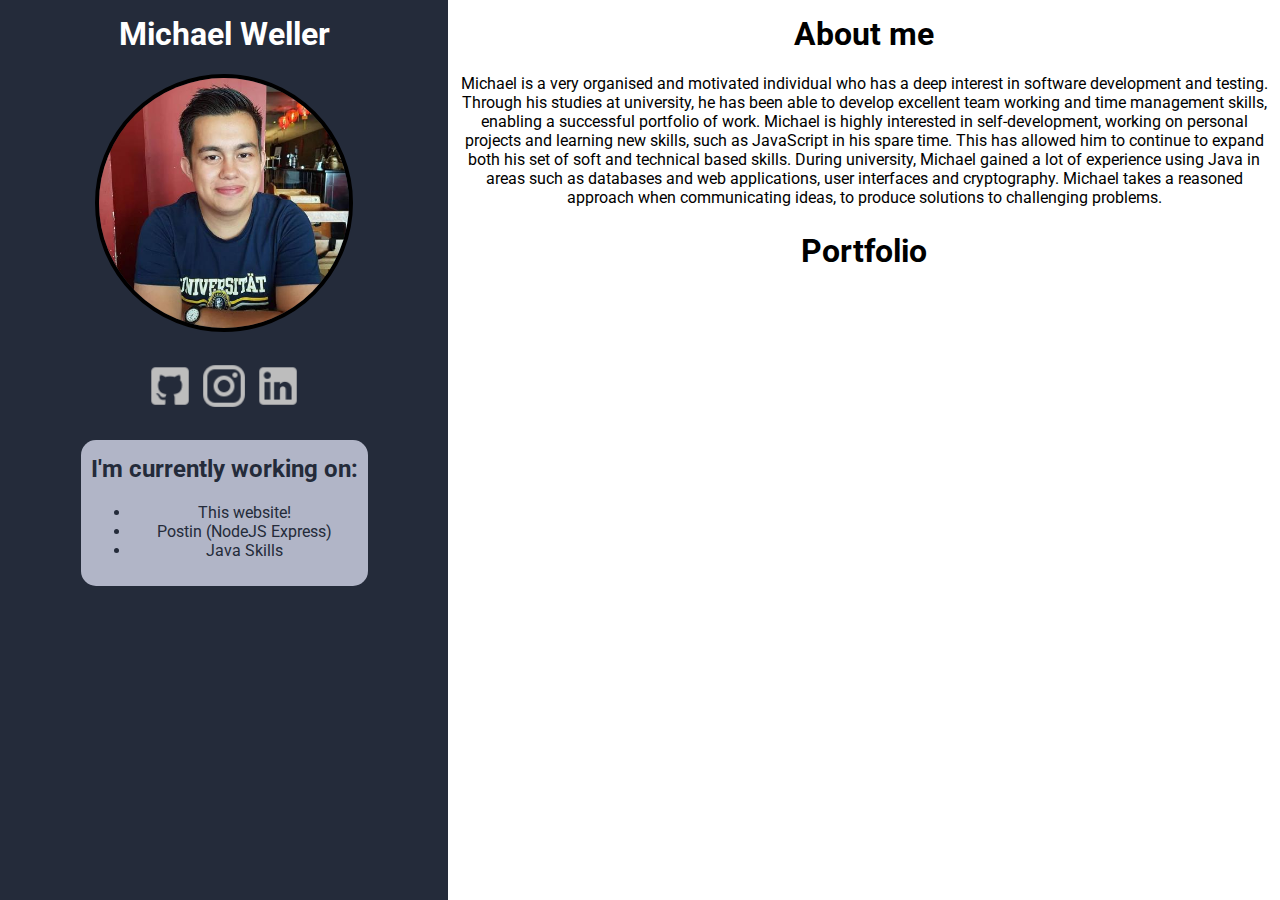
<file: index.html>
<!DOCTYPE html>
<html lang="en" dir="ltr">
  <head>
    <meta charset="utf-8">
    <title>Michael Weller</title>
    <link href="https://fonts.googleapis.com/css?family=Roboto" rel="stylesheet">
    <link rel="stylesheet" href="css/master.css">
  </head>
  <body>
    <div class="row">
      <!--Left Side-->
      <div class="left">
        <h1> Michael Weller</h1>
        <img class="profilepic" src="/images/profilepic.jpeg" alt="Profile Picture">
        <div class="socialmedia">
          <a target="blank" href="https://github.com/WMichael"><img id="githubIcon" class="icon" src="/images/github.png" alt="Github"/></a> 
          <a target="blank" href="https://www.instagram.com/vvmichael/"><img id="instagramIcon" class="icon" src="/images/instagram.png" alt="Instagram"/></a> 
          <a target="blank" href="https://www.linkedin.com/in/michael-weller-94925065/"><img id="linkedinIcon" class="icon" src="/images/linkedin.png" alt="Linkedin"/></a> 
        </div>
        <div id="currentlyWorkingOn">
          <h2 >I'm currently working on:</h2>
          <ul>
            <li>This website!</li>
            <li>Postin (NodeJS Express)</li>
            <li>Java Skills</li>
          </ul>
        </div>
      </div>

      <!-- Right Side -->
      <div class="right">
        <h1>About me</h1>
        <p>
          Michael is a very organised and motivated individual who has a deep interest in software development and testing. Through his studies at university, he has been able to develop excellent team working and time management skills, enabling a successful portfolio of work. Michael is highly interested in self-development, working on personal projects and learning new skills, such as JavaScript in his spare time. This has allowed him to continue to expand both his set of soft and technical based skills. During university, Michael gained a lot of experience using Java in areas such as databases and web applications, user interfaces and cryptography. Michael takes a reasoned approach when communicating ideas, to produce solutions to challenging problems. 
        </p>
        <h1>Portfolio</h1>
      </div>
    </div>
    <script src="JavaScript/master.js"></script>
  </body>
</html>
</file>
<file: css/master.css>
html, body {
    margin: 0;
    padding: 0;
    text-align: center;
    font-family: 'Roboto', Verdana, Geneva, sans-serif;
    position: relative;
    height: 100%;
}

/* Mobile first CSS */
h1 {
    margin-top: 0;
    padding-top: 15px;
}

/* Clear floats after the columns */
.row:after {
    content: "";
    display: table;
    clear: both;
  }

.row {
    height: 100%;
}

.left {
    background-color: #242B3A;
    color: white; 
 }

.right {
    color: black;
}

.right p {
    margin: 10px;
}

.profilepic {
    height: 250px;
    border-radius: 50%;
    border: black solid 4px;
}

.socialmedia {
    text-align: center;
    padding: 25px;
}

.icon {
    width: 50px;
    height: 50px;
}

#currentlyWorkingOn { 
    background-color: rgb(177, 181, 199);
    color: #242B3A;
    display: inline-block;
    padding: 10px;
    border-radius: 15px;
    margin-bottom: 15px;
}

#currentlyWorkingOn h2 {
    margin-top: 5px;
}

/* Large devices (laptops/desktops, 992px and up) */
@media only screen and (min-width: 768px) {

    .left {
        height: 100%; 
        float: left;
        width: 35%;
        overflow: auto;
    }
    
    .right {
        height: 100%; 
        float: left;
        width: 65%;
    }
}
</file>
